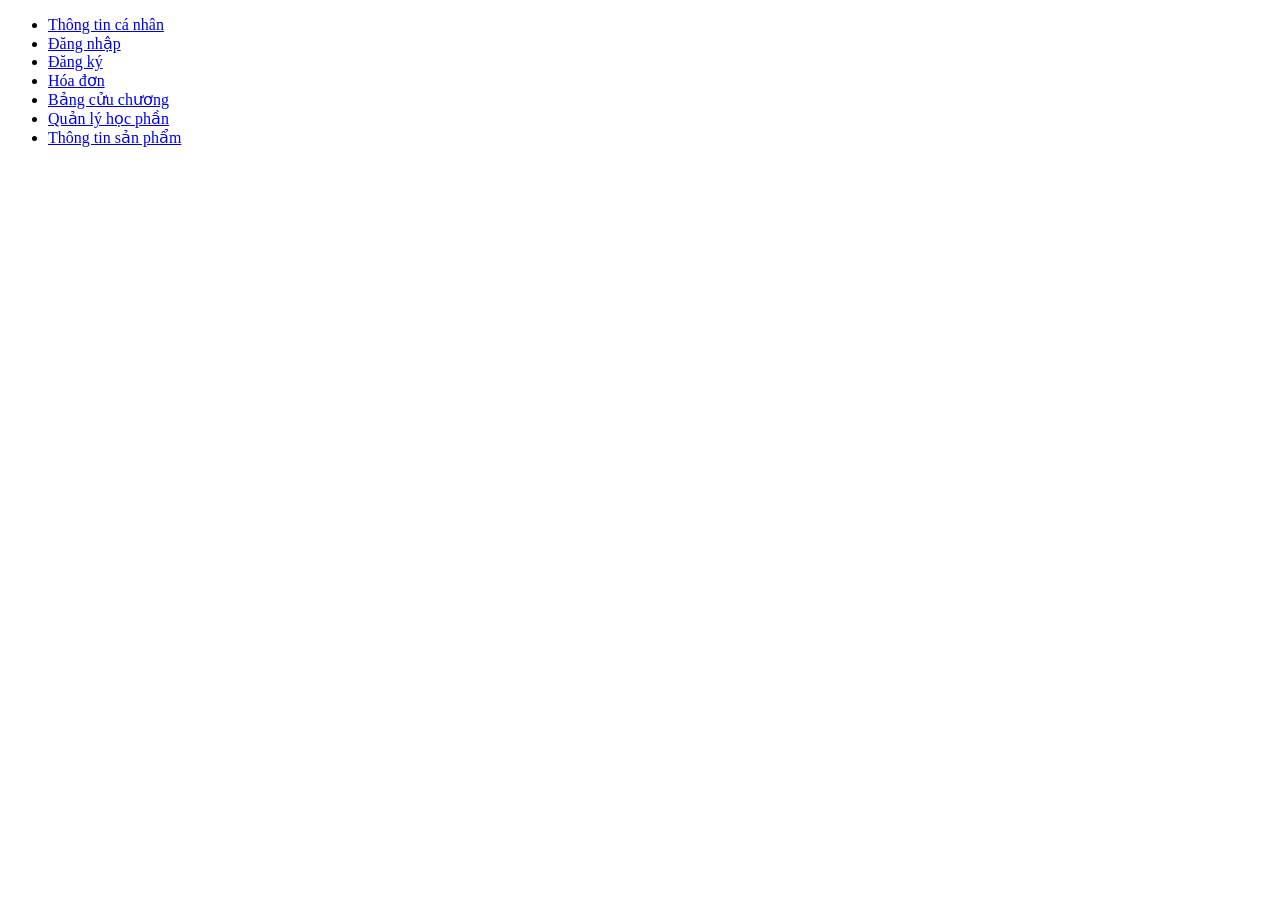
<file: index.html>
﻿<!doctype html>
<html lang = "vi">
	<head>
		<title>Thiết kế web với HTML</title>
		<meta charset = "utf-8">
	</head>
	<body>
		<ul>
			<li>
				<a href = "html/page1.html">Thông tin cá nhân</a>
			</li>
			<li>
				<a href = "html/page2.html">Đăng nhập</a>
			</li>
			<li>
				<a href ="html/page3.html">Đăng ký</a>
			</li>
			<li>
				<a href ="html/page4.html">Hóa đơn</a>
			</li>
			<li>
				<a href ="html/page5.html">Bảng cửu chương</a>
			</li>
			<li>
				<a href ="html/page6.html">Quản lý học phần</a>
			</li>
			<li>
				<a href ="html/page7.html">Thông tin sản phẩm</a>
			</li>
		</ul>
	</body>
</html>
</file>
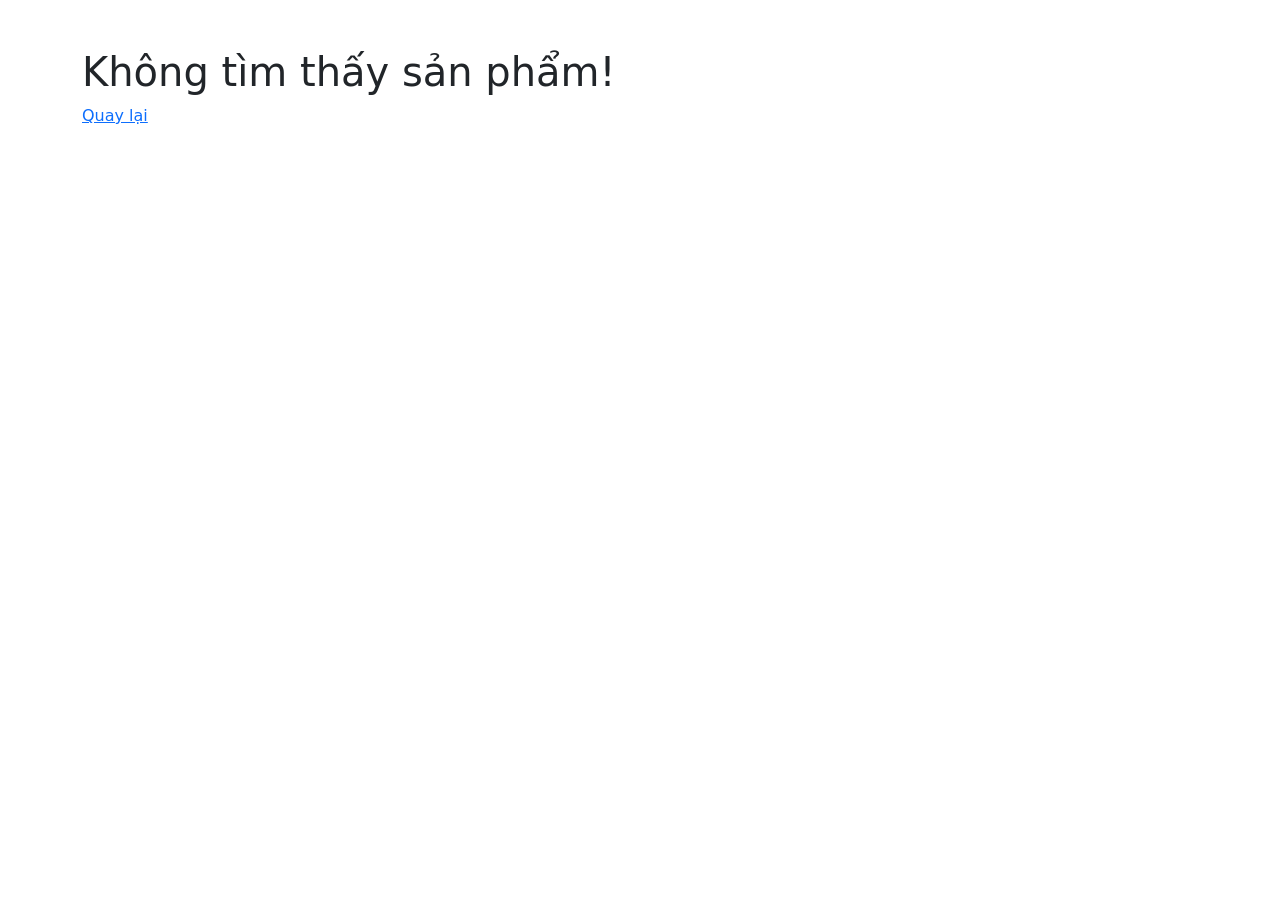
<file: html/detail.html>
﻿<!DOCTYPE html>
<html lang="vi">
<head>
    <meta charset="UTF-8">
    <title>Chi tiết sản phẩm</title>
    <link href="https://cdn.jsdelivr.net/npm/bootstrap@5.3.0/dist/css/bootstrap.min.css" rel="stylesheet">
    <script src="../js/lib.js"></script>
</head>
<body>
    <div class="container mt-5">
        <div class="row border p-4 rounded shadow-sm">
            <div class="col-md-5">
                <img id="d-img" src="" class="img-fluid rounded" alt="Ảnh sản phẩm">
            </div>
            <div class="col-md-7">
                <h1 id="d-name" class="display-5"></h1>
                <h3 id="d-price" class="text-danger my-3"></h3>
                <hr>
                <h5>Mô tả sản phẩm:</h5>
                <p id="d-desc" class="text-muted">
                    Sản phẩm chính hãng, hiệu năng cao, bảo hành 36 tháng theo tiêu chuẩn nhà sản xuất.
                </p>
                <a href="page7.html" class="btn btn-secondary mt-3">Quay lại danh sách</a>
            </div>
        </div>
    </div>

    <script>
        window.onload = showProductDetail;
    </script>
</body>
</html>
</file>
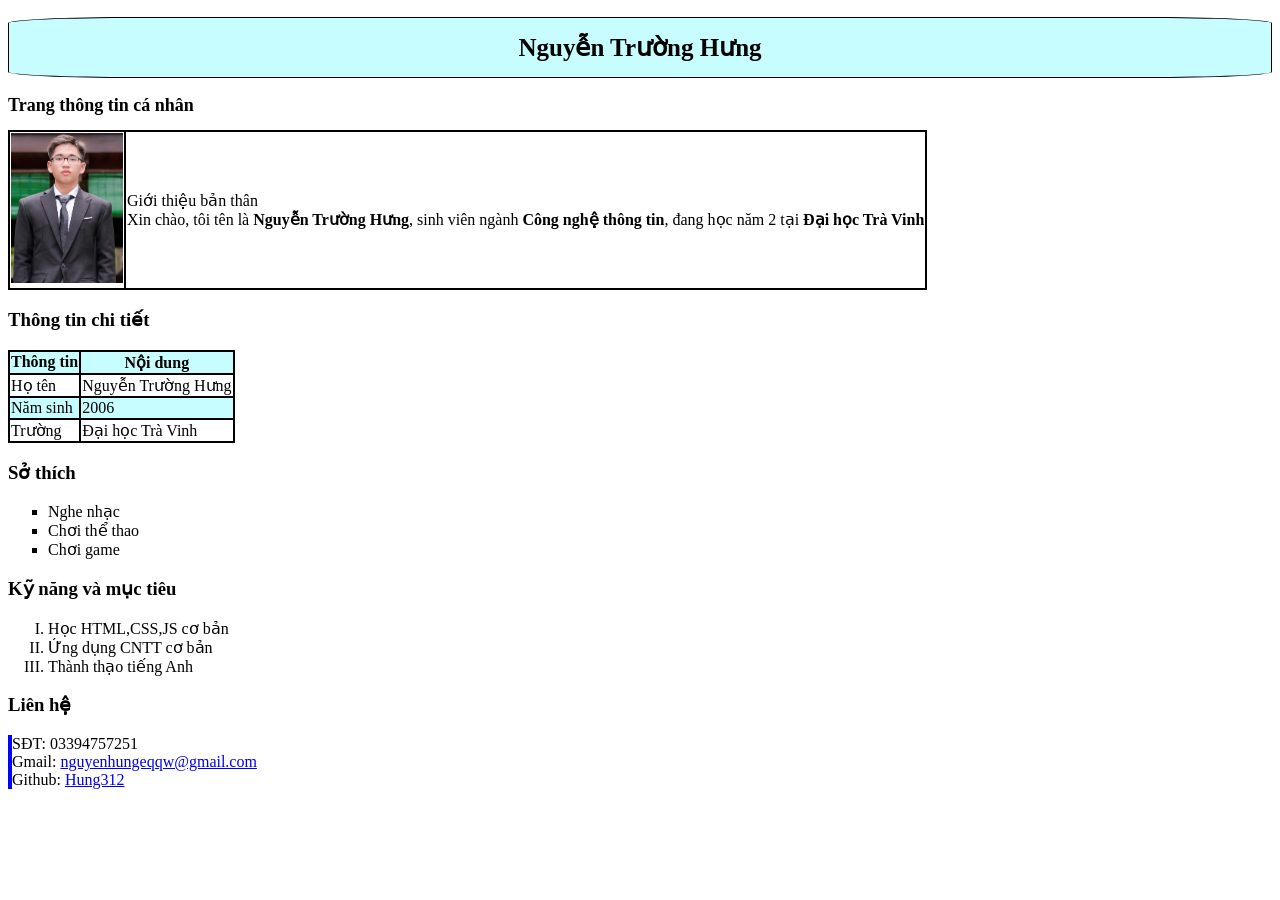
<file: html/page1.html>
﻿<!doctype html>
<html lang = "vi">
	<head>
		<title>Thông tin cá nhân</title>
		<meta charset = "utf-8">
		<link rel ="stylesheet" href= "../css/style1.css">
	</head>
	<body>
		<h1 class="title" style="font-size: 25px">Nguyễn Trường Hưng</h1>
		<h2 style="font-size: 18px">Trang thông tin cá nhân</h2>
		<table class="intro1">
			<tr>
				<td>
					<img src="../assets/images/avatar.png" alt="avatar" class="avatar">
				</td>
				<td class="intro1">
					<div>Giới thiệu bản thân</div>
					Xin chào, tôi tên là <b>Nguyễn Trường Hưng</b>, sinh viên ngành <b>Công nghệ thông tin</b>, đang học năm 2 tại <b>Đại học Trà Vinh</b>
				</td>
			</tr>
		</table>
		<h3>Thông tin chi tiết</h3>
		<table class="intro1">
			<tr class="intro2">
				<th class="intro2">Thông tin</th>
				<th class="intro2">Nội dung</th>
			</tr>
			<tr class="intro1">
				<td class="intro1">Họ tên</td>
				<td>Nguyễn Trường Hưng</td>
			</tr>
			<tr class="intro2">
				<td class="intro2">Năm sinh</td>
				<td>2006</td>
			</tr>
			<tr class="intro1">
				<td class="intro1">Trường</td>
				<td>Đại học Trà Vinh</td>
			</tr>
		</table>
		<h3>Sở thích</h3>
		<ul class="ul1">
			<li>Nghe nhạc</li>
			<li>Chơi thể thao</li>
			<li>Chơi game</li>
		</ul>
		<h3>Kỹ năng và mục tiêu</h3>
		<ol type="I">
			<li>Học HTML,CSS,JS cơ bản</li>
			<li>Ứng dụng CNTT cơ bản</li>
			<li>Thành thạo tiếng Anh</li>
		</ol>
		<h3>Liên hệ</h3>
		<div class="contact">
			<div>SĐT: 03394757251</div>
			<div>Gmail: <a href="mailto:nguyenhungeqqw@gmail.com" target="_blank">nguyenhungeqqw@gmail.com</a></div>
			<div>Github: <a href="https://github.com/Hung312" target="_blank">Hung312</a></div>
	</body>
</html>
</file>
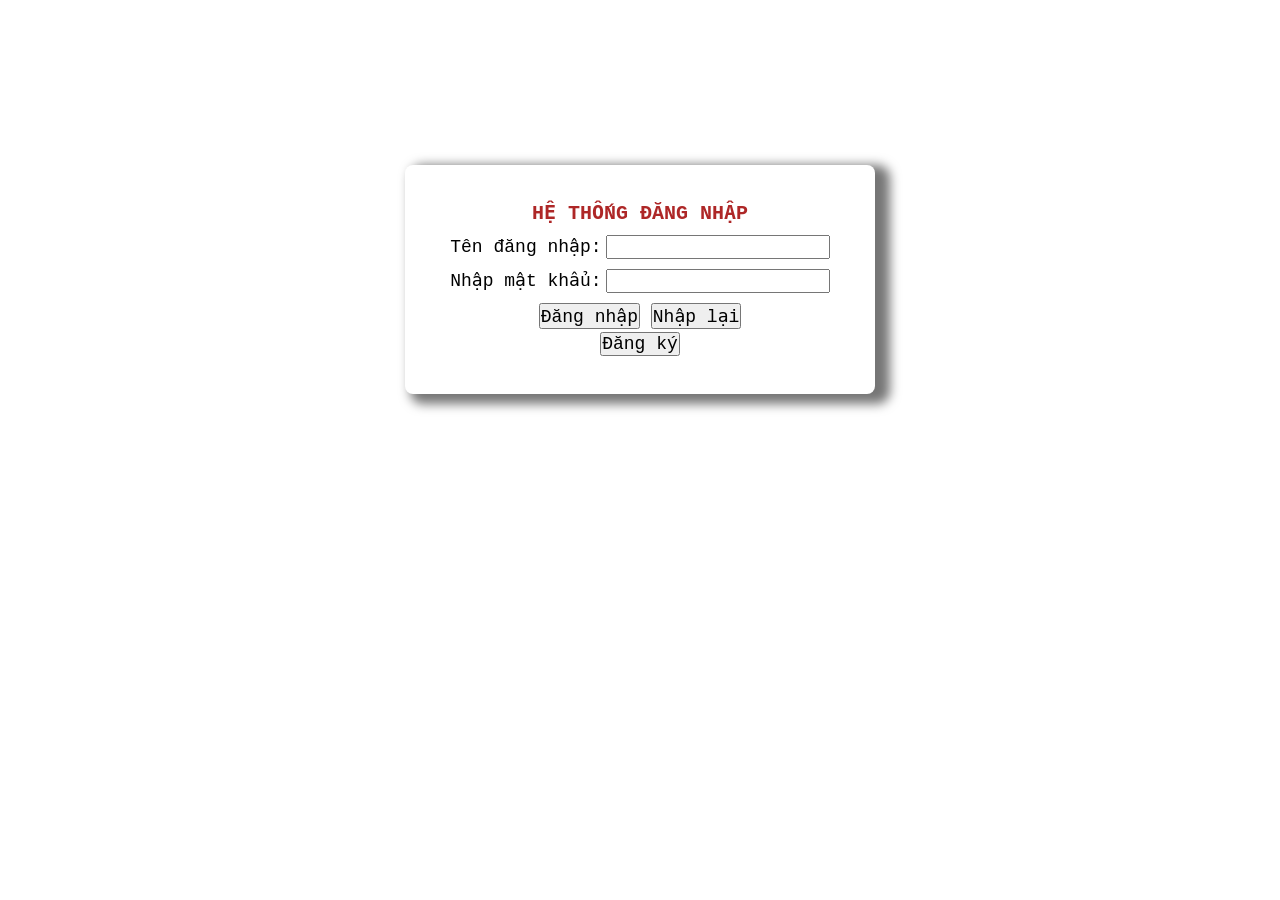
<file: html/page2.html>
﻿<!doctype html>
<html lang = "vi">
	<head>
		<title>Hệ thống đăng nhập</title>
		<meta charset = "utf-8">
		<link rel ="stylesheet" href= "../css/style2.css">
	</head>
	<body>
			<div class="container">
				<form id="Login">
					<h3 id="title">Hệ thống đăng nhập</h3>
					<div class ="form-group">
						<label for ="username">Tên đăng nhập:</label>
						<input class="form-config" type = "txt" id = "txtUsername" name = "Username">
					</div>
					<div class ="form-group">
						<label for ="password">Nhập mật khẩu:</label>
						<input class="form-config" type = "password" id = "txtPassword" name = "Password">
					</div>
					<div>
						<input class="button" type="submit" id = "subLogin" name = "subLogin" value = "Đăng nhập">
						<input class="button" type="reset" id = "Cancel" name = "Cancel" value = "Nhập lại">
					</div>
					<button><a id="RegisterLink" href="page3.html">Đăng ký</a></button>
				</form>
			</div>
	</body>
</html>
</file>
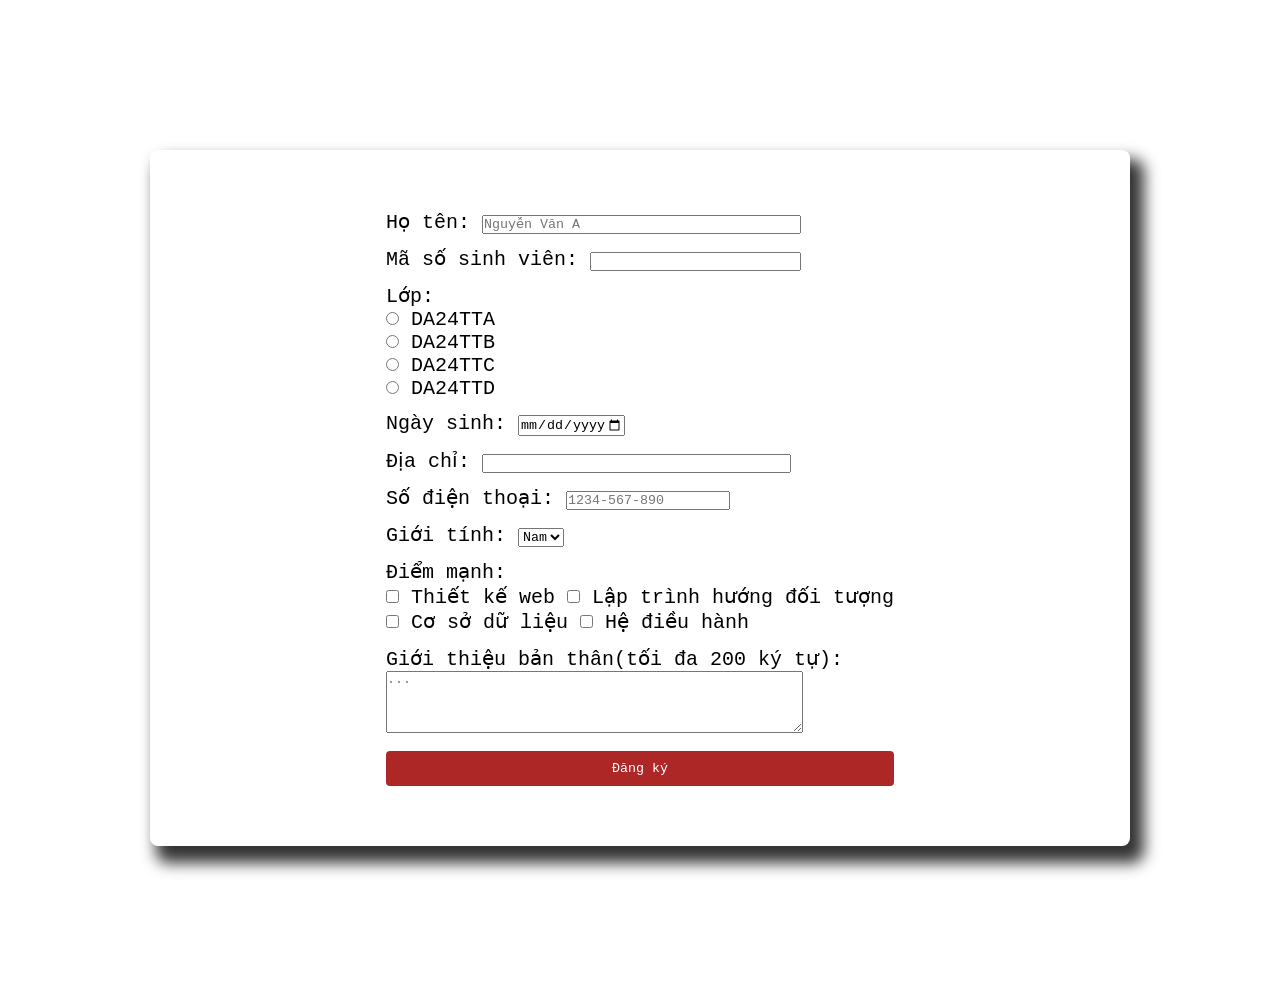
<file: html/page3.html>
﻿<!doctype html>
<html lang = "vi">
	<head>
		<title>Đăng ký</title>
		<meta charset = "utf-8">
		<link rel ="stylesheet" href= "../css/style3.css">
	</head>
	<body>
			<div class="container">
				<form>
					<div class="form-control">
						<label for="txtFullname">Họ tên:</label>
						<input id="fullname-config" type="text" id="txtFullname" name="Fullname" placeholder="Nguyễn Văn A">
					</div>
					<div class="form-control">
						<label for="telMSSV">Mã số sinh viên:</label>
						<input id="MSSV-config" type="tel" id="telMSSV" name="MSSV">
					</div>
					<div class="form-control">
						<label>Lớp:</label><br>
						<input id="class-config" type="radio" id="Class_DA24TTA" name="DA24TTA" value ="DA24TTA">
						<label for="Class_DA24TTA">DA24TTA</label><br>
						<input id="class-config" type="radio" id="Class_DA24TTB" name="DA24TTB" value ="DA24TTB">
						<label for="Class_DA24TTB">DA24TTB</label><br>
						<input id="class-config" type="radio" id="Class_DA24TTC" name="DA24TTC" value ="DA24TTC">
						<label for="Class_DA24TTC">DA24TTC</label><br>
						<input id="class-config" type="radio" id="Class_DA24TTD" name="DA24TTD" value ="DA24TTD">
						<label for="Class_DA24TTD">DA24TTD</label><br>
					</div>
					<div class="form-control">
						<label for ="date">Ngày sinh:</label>
						<input id="date-config" type="date" id="date" name="Date" max = "2007-12-31" min = "1990-01-01">
					</div>
					<div class="form-control">
						<label for="txtAddress">Địa chỉ:</label>
						<input id="address-config" type="txt" id="txtAddress" name="Address">
					</div>
					<div class="form-control">
						<label for="numPhone">Số điện thoại:</label>
						<input id="phone-config" type="tel" id="numPhone" name="Phone" pattern="[0-9]{4}-[0-9]{3}-[0-9]{3}"placeholder="1234-567-890">
					</div>
					<div class="form-control">
						<label for="selectGender">Giới tính:</label>
						<select id="gender-config" name="Gender" id="selectGender">
							<option value ="Nam">Nam</option>
							<option value ="Nữ">Nữ</option>
						</select>
					</div>
					<div class="form-control">
						<label>Điểm mạnh:</label><br>
						<input id="pros-config" type="checkbox" id="Pros-WebPage" name="WebPage" value="Thiết kế web">
						<label for="Pros-WebPage">Thiết kế web</label>
						<input id="pros-config" type="checkbox" id="Pros-Java" name="Java" value="Lập trình hướng đối tượng">
						<label for="Pros-Java">Lập trình hướng đối tượng</label><br>
						<input id="pros-config" type="checkbox" id="Pros-Database" name="Database" value="Cơ sở dữ liệu">
						<label for="Pros-Database">Cơ sở dữ liệu</label>
						<input id="pros-config" type="checkbox" id="Pros-OS" name="OS" value="Hệ điều hành">
						<label for="Pros-OS">Hệ điều hành</label><br>
					</div>
					<div class="form-control">
						<label for="txtaIntro">Giới thiệu bản thân(tối đa 200 ký tự):</label><br>
						<textarea id="intro-config" id="txtaIntro" name="Intro" maxlength="200" placeholder="..." rows="4" cols="50"></textarea>
					</div>
					<div class="form-control">
						<input id="button-config" type="submit" id="btnRegister" name="Register" value="Đăng ký">
					</div>
				</form>
			</div>
	</body>
</html>
</file>
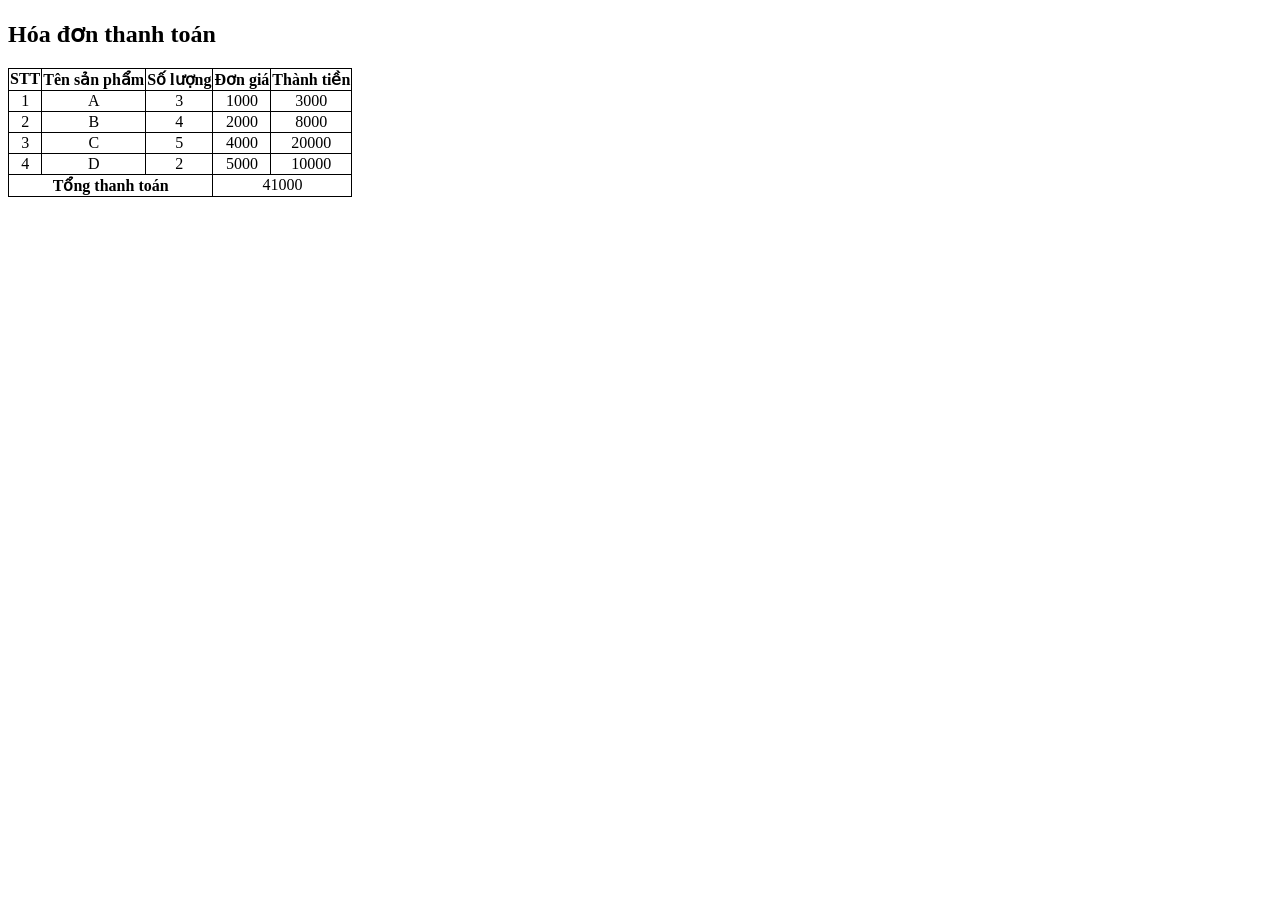
<file: html/page4.html>
﻿<!doctype html>
<html lang = "vi">
	<head>
		<title>Hóa đơn</title>
		<meta charset = "utf-8">
		<link rel ="stylesheet" href= "../css/style4.css">
	</head>
	<body>
			<h2 class="title">Hóa đơn thanh toán</h2>
			<table class ="main">
				<tr>
					<th>STT</th>
					<th>Tên sản phẩm</th>
					<th>Số lượng</th>
					<th>Đơn giá</th>
					<th>Thành tiền</th>
				</tr>
				<tr>
					<td>1</td>
					<td>A</td>
					<td class="Soluong">3</td>
					<td class="Dongia">1000</td>
					<td class="Thanhtien"></td>
				</tr>
				<tr>
					<td>2</td>
					<td>B</td>
					<td class="Soluong">4</td>
					<td class="Dongia">2000</td>
					<td class="Thanhtien"></td>
				</tr>
				<tr>
					<td>3</td>
					<td>C</td>
					<td class="Soluong">5</td>
					<td class="Dongia">4000</td>
					<td class="Thanhtien"></td>
				</tr>
				<tr>
					<td>4</td>
					<td>D</td>
					<td class="Soluong">2</td>
					<td class="Dongia">5000</td>
					<td class="Thanhtien"></td>
				</tr>
				<tr>
					<th colspan="3">Tổng thanh toán</th>
					<td colspan="2" id="Tong"></td>
				</tr>
			</table>
			<script>
				const Soluong=document.getElementsByClassName("Soluong");
				const Dongia=document.getElementsByClassName("Dongia");
				const Thanhtien=document.getElementsByClassName("Thanhtien");
				let S = 0;
				for(let i = 0; i < Dongia.length; i++){
					Thanhtien[i].innerHTML = Soluong[i].innerHTML*Dongia[i].innerHTML;
					S = S + parseInt(Thanhtien[i].innerHTML);
				}
				document.getElementById("Tong").innerHTML=S;
			</script>
	</body>
</html>
</file>
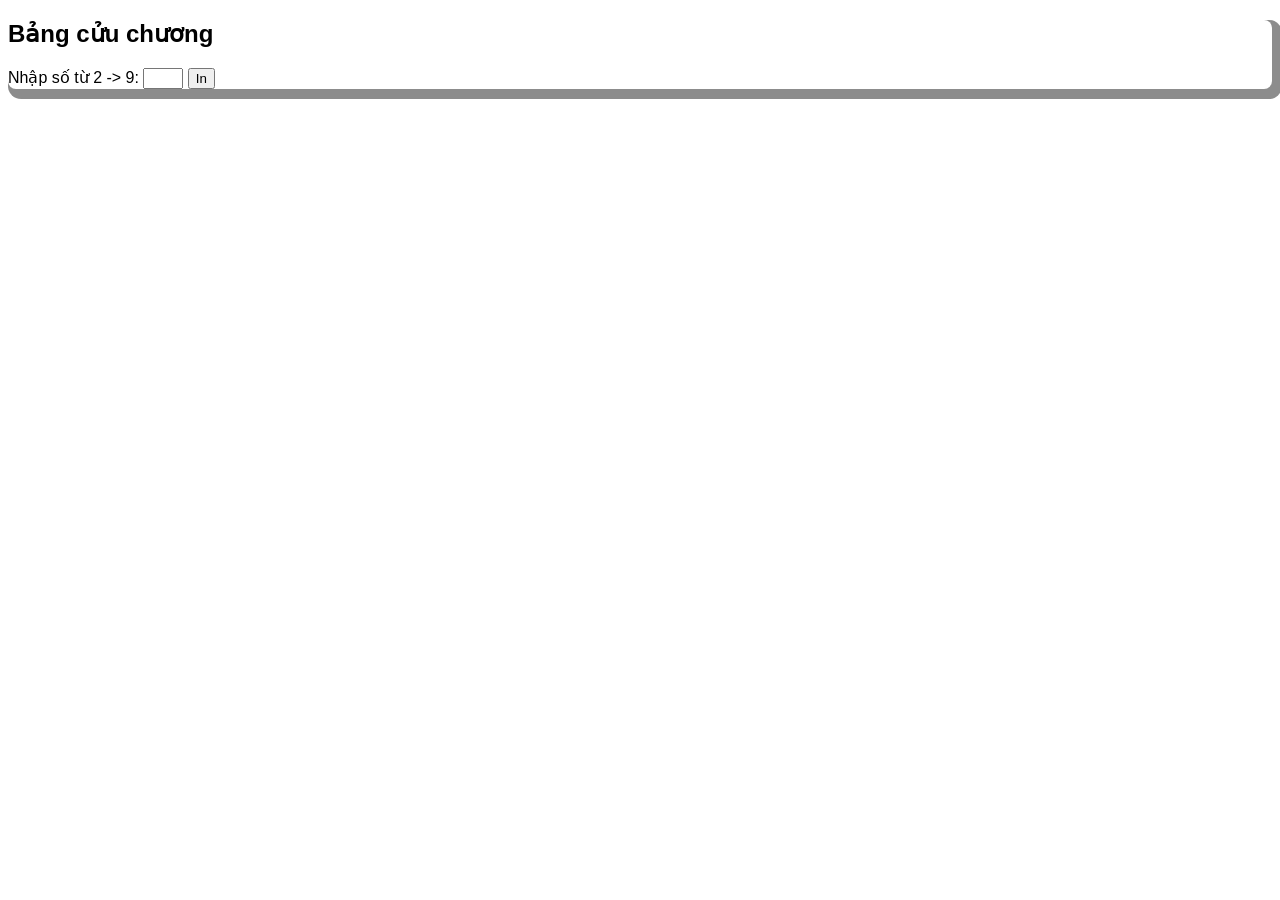
<file: html/page5.html>
﻿<!doctype html>
<html lang = "vi">
	<head>
		<title>Bảng cửu chương</title>
		<meta charset = "utf-8">
		<style>
			*{
				font-family:'Segoe UI', Tahoma, Geneva, Verdana, sans-serif;
			}
			form{
				box-shadow: 5px 5px 0px 5px rgba(0, 0, 0, 0.45);
				border-radius: 8px;
			}
		</style>
	</head>
	<body>
			<form id="FrmInBCC">
				<h2>Bảng cửu chương</h2>
				<label for="numBCC">Nhập số từ 2 -> 9: </label>
				<input id="numBCC" name ="numBCC" type="number" min = "2" max= "9">
				<!--<input type="button" onclick="InBCC();" value="In">    -->
				<button type="button" onclick ="InBCC()">In</button>
				<div id="KQ">
				</div>
			</form>
			<script>
				function InBCC(){
					const myForm = document.forms["FrmInBCC"];
					const myNumber = myForm.elements[0];
					let num = parseInt(myNumber.value);
					let kq = "";
					for (let i=1; i<=10; i++){
						kq += num + " x " + i + " = " + (num*i) + "<br>";
					}
					document.getElementById("KQ").innerHTML=kq;
				}
			</script>
	</body>
</html>
</file>
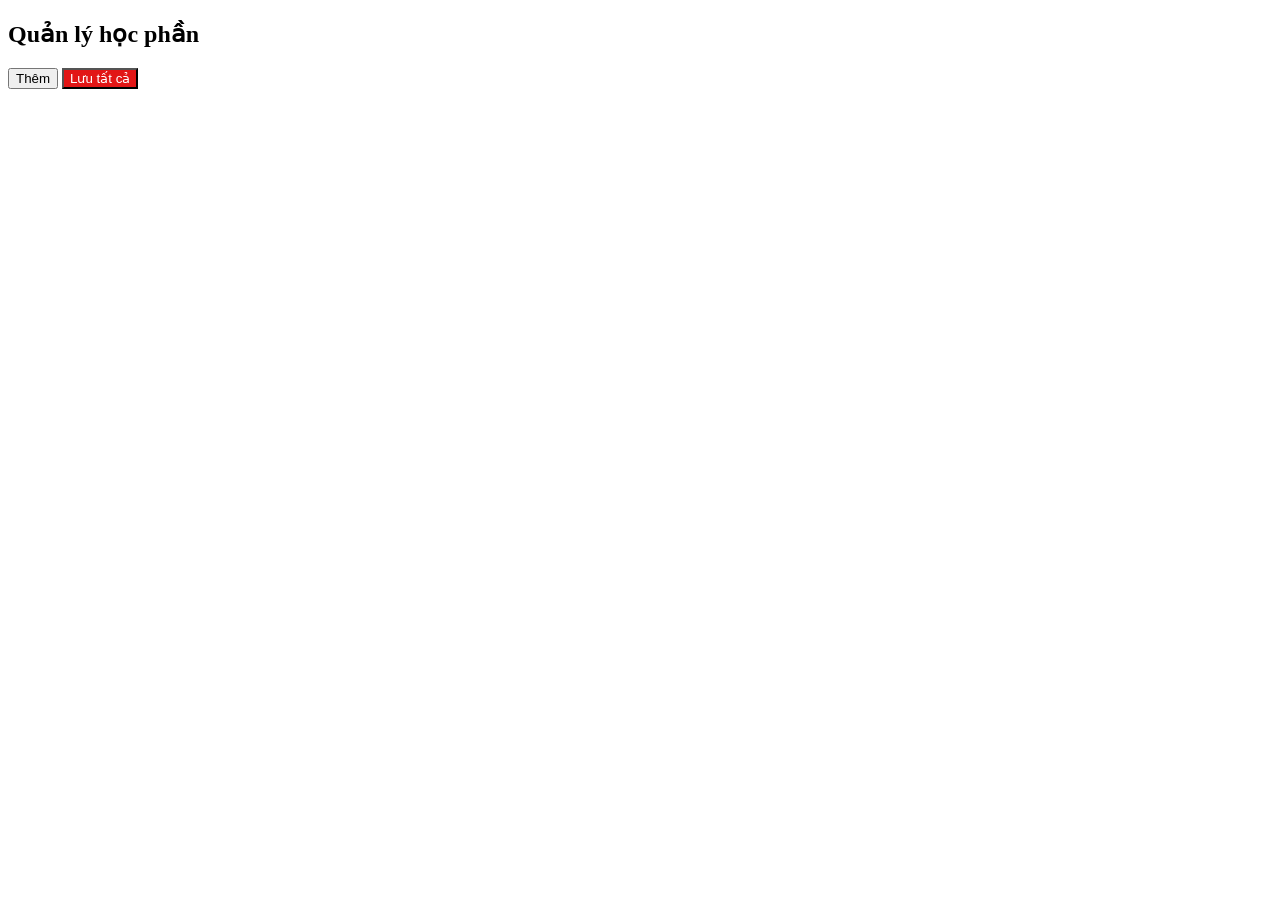
<file: html/page6.html>
﻿<!doctype html>
<html lang = "vi">
	<head>
		<title>Quản lý học phần</title>
		<meta charset = "utf-8">
	</head>
	<body>
			<div class="container">
				<h2>Quản lý học phần</h2>
				<button type="button" onclick="add();">Thêm</button>
				<button type="button" onclick="saveAll();" style="background-color: #e21616; color: white;">Lưu tất cả</button>
			</div>
			<div id="data-container"></div>
			<script>
				function add(){
					const newRow = document.createElement("div");
						newRow.setAttribute("class","row");
					const nhapMon = document.createElement("input");
						nhapMon.setAttribute("type","text");
						nhapMon.setAttribute("class","input-mon");
						nhapMon.setAttribute("placeholder","Nhập môn");
						nhapMon.setAttribute("width","60px");
					newRow.appendChild(nhapMon);
					const STC = document.createElement("input");
						STC.setAttribute("type","number");
						STC.setAttribute("class","input-stc");
						STC.setAttribute("placeholder","Số tín chỉ");
					newRow.appendChild(STC);
					const MainOption = document.createElement("select");
					const Option1 = document.createElement("option");
						Option1.setAttribute("class","select-loai");
						Option1.setAttribute("value","Cơ sở ngành");
						Option1.append("Cơ sở ngành");
						MainOption.appendChild(Option1);
					const Option2 = document.createElement("option");
						Option2.setAttribute("class","select-loai");
						Option2.setAttribute("value","Chuyên ngành");
						Option2.append("Chuyên ngành");
						MainOption.appendChild(Option2);
					newRow.appendChild(MainOption);
					const Remove = document.createElement("button");
					Remove.setAttribute("type", "button");
					Remove.textContent = "Xóa";
					Remove.onclick = function() {
						newRow.remove();
					};
					newRow.appendChild(Remove);
					document.body.appendChild(newRow);
				}
				function saveAll() {
					const allRows = document.querySelectorAll(".row");
					const data = [];

					allRows.forEach(row => {
						const mon = row.querySelector(".input-mon").value;
						const stc = row.querySelector(".input-stc").value;
						const loai = row.querySelector(".select-loai").value;

						if (mon || stc) { // Chỉ lưu nếu có nhập dữ liệu
							data.push({
								tenMon: mon,
								soTinChi: stc,
								loaiMon: loai
							});
						}
					});

					if (data.length === 0) {
						alert("Không có dữ liệu để lưu!");
						return;
					}
					alert("Đã lưu " + data.length + " môn học thành công! (Kiểm tra Console F12)");
				}
			</script>
	</body>
</html>
</file>
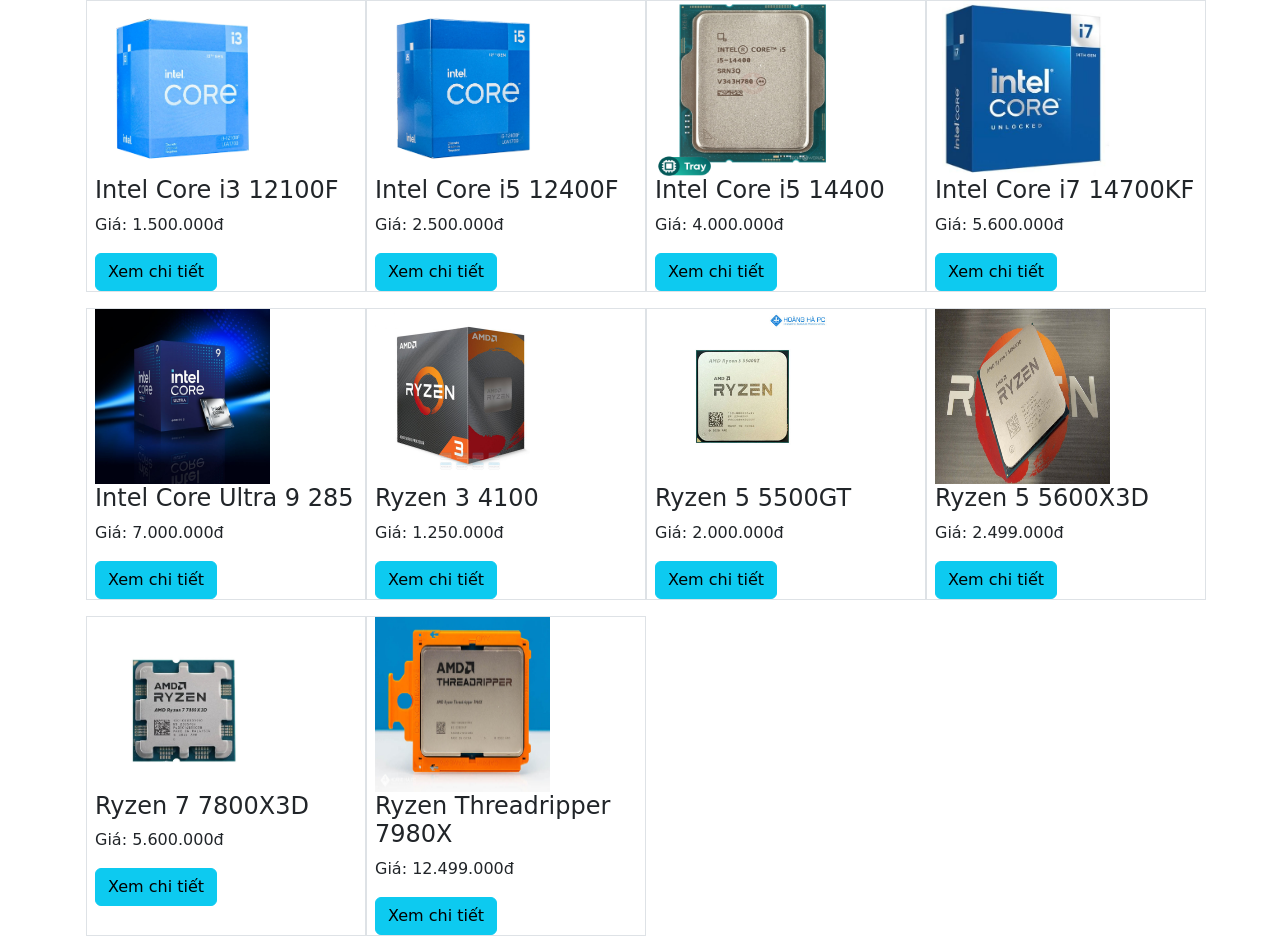
<file: html/page7.html>
﻿<!doctype html>
<html lang = "vi">
	<head>
		<title>Thông tin sản phẩm</title>
		<meta charset = "utf-8">
		<link rel="stylesheet" href="../css/style7.css">
		<script src="../js/lib.js"></script>
		<!-- Latest compiled and minified CSS -->
		<link href="https://cdn.jsdelivr.net/npm/bootstrap@5.3.8/dist/css/bootstrap.min.css" rel="stylesheet">

		<!-- Latest compiled JavaScript -->
		<script src="https://cdn.jsdelivr.net/npm/bootstrap@5.3.8/dist/js/bootstrap.bundle.min.js"></script>
	</head>
	<body>
		<script>
			loadProduct(productList);
		</script>
	</body>
</html>
</file>
<file: css/style1.css>
.intro1{
	border: 2px black solid;
	border-collapse: collapse;
}

.intro2{
	border: 2px black solid;
	border-collapse: collapse;
	background-color: hsl(182, 100%, 89%);
}

td.text{
	font-size: 25px;
}

ul{
	list-style-type: square;
}

ol{
	type:"I";
}

div.contact{
	border-left: 4px blue solid;
	width: 25%;
	text-align: left;
}

h1.title{
	text-align:center;
	border: black 1px solid;
	padding: 15px;
	border-radius: 10%;
	background-color: hsl(182, 100%, 89%);
}

img.avatar{
	height: 150px;
	width: 112px;
}
</file>
<file: css/style2.css>
*{
	font-family:'Courier New', Courier, monospace;
	margin: 0;
	padding: 0;
	font-size: 18px;
}
h3#title{
	color:rgb(174, 39, 39);
	text-transform: uppercase;
	font-size: 20px;
}
div.container{
	display: flex;
	text-align: center;
	background-color:rgb(255, 255, 255);
	margin-top: 165px;
	padding: 35px;
	box-shadow: 10px 5px 11px 5px rgba(0, 0, 0, 0.54);
	border-radius: 8px;
}
div.form-group{
	font-family:'Lucida Sans', 'Lucida Sans Regular', 'Lucida Grande', 'Lucida Sans Unicode', Geneva, Verdana, sans-serif;
	margin:10px;
	font-size: 15px;
}
input.button{
	border: 1px rgb(73, 78, 78) cross;
}
body{
	display: flex;
	align-items: center;
	justify-content: center;
}
a#RegisterLink{
	color:black;
	text-decoration: none;
}
button{
	margin: 3px;
}
</file>
<file: css/style3.css>
*{
    margin:0;
    padding:0;
    font-family:'Courier New', Courier, monospace;
}
div.container{
    display:flex;
    justify-content:center;
    align-items:center;
    margin: 150px;
    padding:4%;
    box-shadow: 10px 13px 15px 4px rgba(0, 0, 0, 0.80);
    border-radius: 8px;
    font-size:20px;
}
div.form-control{
    margin:4px;
    padding:4px;
}
input#fullname-config{
    width: 315px;
}
input#MSSV-config{
    width: 207px;
}
input#address-config{
    width:305px;
}
input#button-config{
    width: 100%;
    padding: 10px;
    background-color: rgb(174, 39, 39);
    color: white;
    border: none;
    border-radius: 4px;
    cursor: pointer;
}
</file>
<file: css/style4.css>
table,tr,th,td {
    border: 1px solid black;
    border-collapse: collapse;
    text-align: center;
}
</file>
<file: css/style7.css>
img.image-property{
    width: 175px;
    height: 175px;
}
</file>
